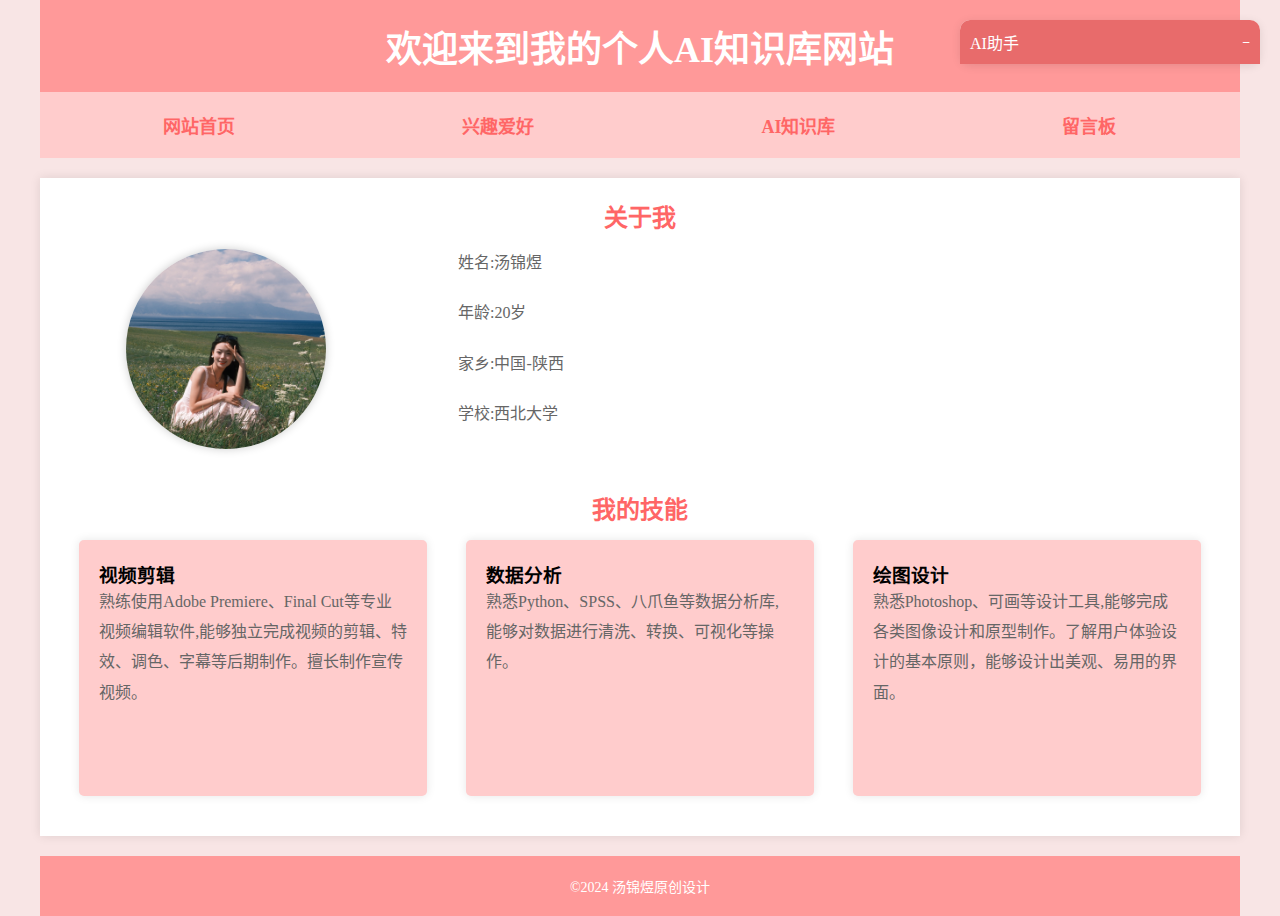
<file: index.html>
<!DOCTYPE html>
<html lang="zh-CN">

<head>
    <meta charset="utf-8">
    <meta name="viewport" content="width=device-width, initial-scale=1.0">
	<title>个人介绍-我的个人网站</title>
    <link rel="stylesheet" href="./layout(public).css">
	<link rel="stylesheet" href="./layout.css">
    <style>
        .ai-chat-widget {
            position: fixed;
            right: 20px;
            top: 20px;
            width: 300px;
            background: white;
            border-radius: 10px;
            box-shadow: 0 2px 10px rgba(0,0,0,0.1);
            z-index: 1000;
        }
    
        .chat-header {
            padding: 10px;
            background: #e86b6b;
            color: white;
            border-radius: 10px 10px 0 0;
            cursor: pointer;
            display: flex;
            justify-content: space-between;
            align-items: center;
        }
    
        .chat-body {
            height: 250px;
            display: none;
        }
    
        .chat-messages {
            height: 200px;
            overflow-y: auto;
            padding: 10px;
            background: #f9f9f9;
        }
    
        .chat-input-area {
            padding: 10px;
            display: flex;
            gap: 5px;
            background: white;
            border-radius: 0 0 10px 10px;
        }
    
        .chat-input {
            flex: 1;
            padding: 5px;
            border: 1px solid #ddd;
            border-radius: 3px;
        }
    
        .chat-send {
            padding: 5px 10px;
            background: #fc56a1;
            color: white;
            border: none;
            border-radius: 3px;
            cursor: pointer;
        }
    
        .message {
            margin: 5px 0;
            padding: 5px 10px;
            border-radius: 5px;
        }
    
        .user-message {
            background: #e3f2fd;
            margin-left: 20%;
        }
    
        .ai-message {
            background: #f5f5f5;
            margin-right: 20%;
        }
    
        .minimize-btn {
            background: none;
            border: none;
            color: white;
            cursor: pointer;
        }
    </style>
</head>

<body>
    <div class="ai-chat-widget">
        <div class="chat-header">
            <span>AI助手</span>
            <button class="minimize-btn">−</button>
        </div>
        <div class="chat-body">
            <div class="chat-messages" id="chat-messages">
                <div class="message ai-message">你好！我是AI助手，有什么可以帮你的吗？</div>
            </div>
            <div class="chat-input-area">
                <input type="text" class="chat-input" placeholder="输入消息...">
                <button class="chat-send">发送</button>
            </div>
        </div>
    </div>
    <header>
        <h1>欢迎来到我的个人AI知识库网站</h1>
    </header>
    <nav>
        <ul>
            <li><a href="index.html">网站首页</a></li>
			<li><a href="index1.html">兴趣爱好</a></li>
			<li><a href="index2.html">AI知识库</a></li>
			<li><a href="index3.html">留言板</a></li>
		</ul>
    </nav>
	<main>
         <h2>关于我</h2>
         <div class="profile">
             <img src="img/t2.jpg" alt="个人照片">
	         <div class="profile-info">
                 <p>姓名:汤锦煜</p>
                 <p>年龄:20岁</p>
                 <p>家乡:中国-陕西</p>
                 <p>学校:西北大学</p>
             </div>
         </div>
         <h2>我的技能</h2>
         <div class="skills">
             <div class="skill-item">
                 <h3>视频剪辑</h3>
                 <p>熟练使用Adobe Premiere、Final
                    Cut等专业视频编辑软件,能够独立完成视频的剪辑、特效、调色、字幕等后期制作。擅长制作宣传视频。
                 </p> 
             </div>
             <div class="skill-item">
                 <h3>数据分析</h3>
                 <p>熟悉Python、SPSS、八爪鱼等数据分析库,能够对数据进行清洗、转换、可视化等操作。
				 </p>
             </div>
             <div class="skill-item">
                 <h3>绘图设计</h3>
                 <p>熟悉Photoshop、可画等设计工具,能够完成各类图像设计和原型制作。了解用户体验设计的基本原则，能够设计出美观、易用的界面。</p>
             </div>

         </div>
		
     </main>
     <footer>
         &copy;2024 汤锦煜原创设计
	 </footer>
     <script>
        document.addEventListener('DOMContentLoaded', function() {
            const chatWidget = document.querySelector('.ai-chat-widget');
            const chatHeader = document.querySelector('.chat-header');
            const chatBody = document.querySelector('.chat-body');
            const minimizeBtn = document.querySelector('.minimize-btn');
            const sendButton = document.querySelector('.chat-send');
            const chatInput = document.querySelector('.chat-input');
            const chatMessages = document.querySelector('.chat-messages');
    
            // 切换聊天框显示/隐藏
            chatHeader.addEventListener('click', function(e) {
                if (!e.target.classList.contains('minimize-btn')) {
                    chatBody.style.display = chatBody.style.display === 'none' ? 'block' : 'none';
                }
            });
    
            // 发送消息
            function sendMessage() {
                const message = chatInput.value.trim();
                if (message) {
                    // 添加用户消息
                    addMessage('user', message);
                    
                    // 模拟AI回复
                    setTimeout(() => {
                        addMessage('ai', `收到你的消息："${message}"。我会尽快回复你。`);
                    }, 1000);
    
                    chatInput.value = '';
                }
            }
    
            // 添加消息到聊天框
            function addMessage(sender, text) {
                const messageDiv = document.createElement('div');
                messageDiv.className = `message ${sender}-message`;
                messageDiv.textContent = text;
                chatMessages.appendChild(messageDiv);
                chatMessages.scrollTop = chatMessages.scrollHeight;
            }
    
            // 发送按钮点击事件
            sendButton.addEventListener('click', sendMessage);
    
            // 回车发送消息
            chatInput.addEventListener('keypress', function(e) {
                if (e.key === 'Enter') {
                    sendMessage();
                }
            });
        });
    </script>
</body>
	
</html>
</file>
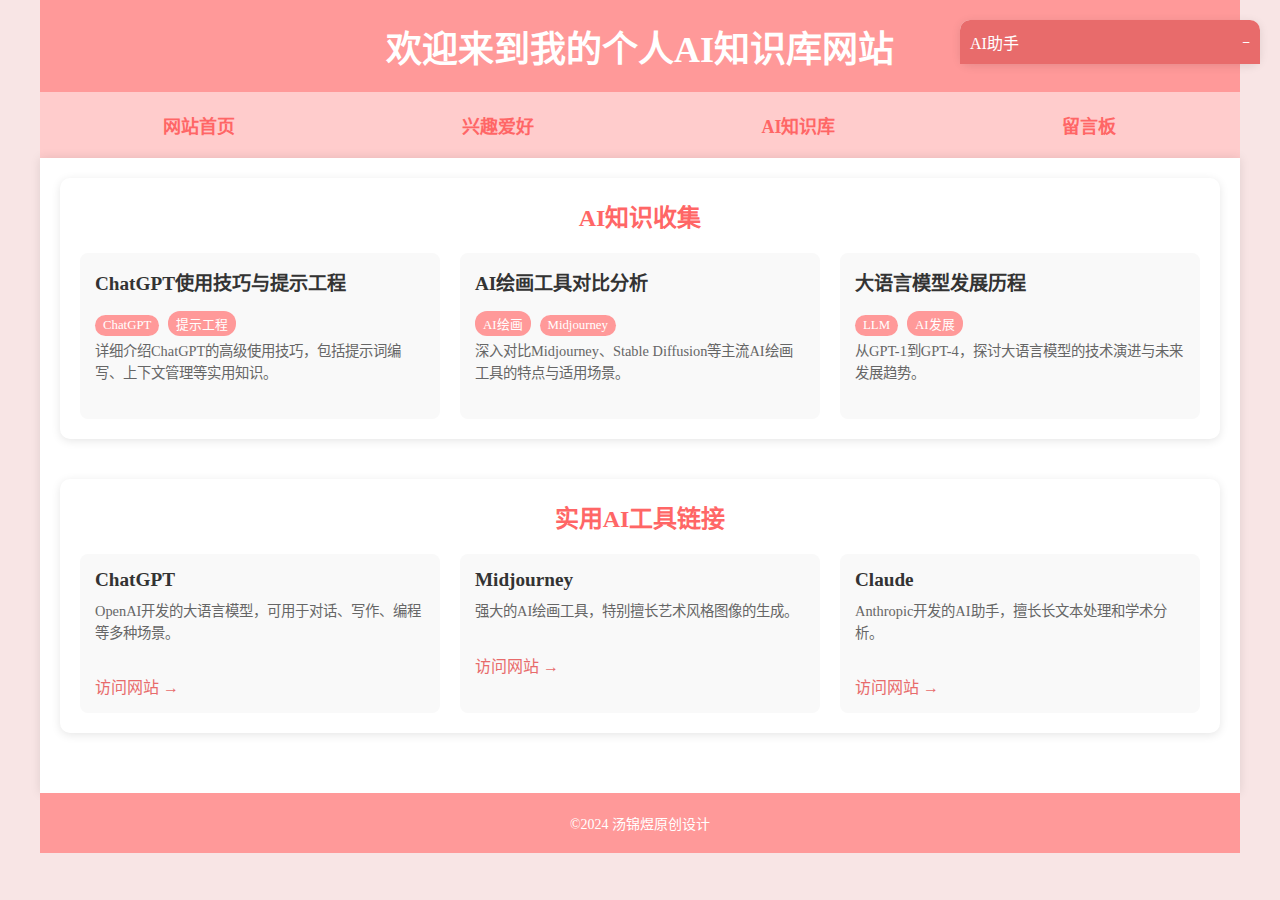
<file: index2.html>
<!DOCTYPE html>
<html lang="zh-CN">

<head>
    <meta charset="utf-8">
    <meta name="viewport" content="width=device-width, initial-scale=1.0">
    <title>AI知识库-我的个人网站</title>
    <link rel="stylesheet" href="./layout(public).css">
    <style>
        .content-container {
            max-width: 1200px;
            margin: 0 auto;
            padding: 20px;
        }

        .section {
            margin-bottom: 40px;
            background: white;
            padding: 20px;
            border-radius: 10px;
            box-shadow: 0 2px 10px rgba(0,0,0,0.1);
        }

        .article-grid, .tool-grid {
            display: grid;
            grid-template-columns: repeat(auto-fill, minmax(300px, 1fr));
            gap: 20px;
            margin-top: 20px;
        }

        .article-card, .tool-card {
            background: #f9f9f9;
            border-radius: 8px;
            padding: 15px;
            transition: transform 0.2s;
        }

        .article-card:hover, .tool-card:hover {
            transform: translateY(-5px);
            box-shadow: 0 5px 15px rgba(0,0,0,0.1);
        }

        .article-title, .tool-name {
            color: #333;
            font-size: 1.2em;
            margin-bottom: 10px;
        }

        .article-description, .tool-description {
            color: #666;
            font-size: 0.9em;
            line-height: 1.5;
        }

        .tag {
            display: inline-block;
            background: #ff9999;
            color: white;
            padding: 3px 8px;
            border-radius: 12px;
            font-size: 0.8em;
            margin: 5px 5px 5px 0;
        }

        .tool-link {
            display: inline-block;
            margin-top: 10px;
            color: #e86b6b;
            text-decoration: none;
        }

        .tool-link:hover {
            text-decoration: underline;
        }
    </style>
	<style>
    .ai-chat-widget {
        position: fixed;
        right: 20px;
        top: 20px;
        width: 300px;
        background: white;
        border-radius: 10px;
        box-shadow: 0 2px 10px rgba(0,0,0,0.1);
        z-index: 1000;
    }

    .chat-header {
        padding: 10px;
        background: #e86b6b;
        color: white;
        border-radius: 10px 10px 0 0;
        cursor: pointer;
        display: flex;
        justify-content: space-between;
        align-items: center;
    }

    .chat-body {
        height: 250px;
        display: none;
    }

    .chat-messages {
        height: 200px;
        overflow-y: auto;
        padding: 10px;
        background: #f9f9f9;
    }

    .chat-input-area {
        padding: 10px;
        display: flex;
        gap: 5px;
        background: white;
        border-radius: 0 0 10px 10px;
    }

    .chat-input {
        flex: 1;
        padding: 5px;
        border: 1px solid #ddd;
        border-radius: 3px;
    }

    .chat-send {
        padding: 5px 10px;
        background: #e86b6b;
        color: white;
        border: none;
        border-radius: 3px;
        cursor: pointer;
    }

    .message {
        margin: 5px 0;
        padding: 5px 10px;
        border-radius: 5px;
    }

    .user-message {
        background: #e3f2fd;
        margin-left: 20%;
    }

    .ai-message {
        background: #f5f5f5;
        margin-right: 20%;
    }

    .minimize-btn {
        background: none;
        border: none;
        color: white;
        cursor: pointer;
    }
</style>
</head>

<body>
	<div class="ai-chat-widget">
    <div class="chat-header">
        <span>AI助手</span>
        <button class="minimize-btn">−</button>
    </div>
    <div class="chat-body">
        <div class="chat-messages" id="chat-messages">
            <div class="message ai-message">你好！我是AI助手，有什么可以帮你的吗？</div>
        </div>
        <div class="chat-input-area">
            <input type="text" class="chat-input" placeholder="输入消息...">
            <button class="chat-send">发送</button>
        </div>
    </div>
</div>
    <header>
        <h1>欢迎来到我的个人AI知识库网站</h1>
    </header>
    <nav>
        <ul>
            <li><a href="index.html">网站首页</a></li>
            <li><a href="index1html">兴趣爱好</a></li>
            <li><a href="index2.html">AI知识库</a></li>
            <li><a href="index3.html">留言板</a></li>
        </ul>
    </nav>
    <main class="content-container">
        <section class="section">
            <h2>AI知识收集</h2>
            <div class="article-grid">
                <div class="article-card">
                    <h3 class="article-title">ChatGPT使用技巧与提示工程</h3>
                    <div class="tags">
                        <span class="tag">ChatGPT</span>
                        <span class="tag">提示工程</span>
                    </div>
                    <p class="article-description">详细介绍ChatGPT的高级使用技巧，包括提示词编写、上下文管理等实用知识。</p>
                </div>
                <div class="article-card">
                    <h3 class="article-title">AI绘画工具对比分析</h3>
                    <div class="tags">
                        <span class="tag">AI绘画</span>
                        <span class="tag">Midjourney</span>
                    </div>
                    <p class="article-description">深入对比Midjourney、Stable Diffusion等主流AI绘画工具的特点与适用场景。</p>
                </div>
                <div class="article-card">
                    <h3 class="article-title">大语言模型发展历程</h3>
                    <div class="tags">
                        <span class="tag">LLM</span>
                        <span class="tag">AI发展</span>
                    </div>
                    <p class="article-description">从GPT-1到GPT-4，探讨大语言模型的技术演进与未来发展趋势。</p>
                </div>
            </div>
        </section>

        <section class="section">
            <h2>实用AI工具链接</h2>
            <div class="tool-grid">
                <div class="tool-card">
                    <h3 class="tool-name">ChatGPT</h3>
                    <p class="tool-description">OpenAI开发的大语言模型，可用于对话、写作、编程等多种场景。</p>
                    <a href="https://chat.openai.com" class="tool-link" target="_blank">访问网站 →</a>
                </div>
                <div class="tool-card">
                    <h3 class="tool-name">Midjourney</h3>
                    <p class="tool-description">强大的AI绘画工具，特别擅长艺术风格图像的生成。</p>
                    <a href="https://www.midjourney.com" class="tool-link" target="_blank">访问网站 →</a>
                </div>
                <div class="tool-card">
                    <h3 class="tool-name">Claude</h3>
                    <p class="tool-description">Anthropic开发的AI助手，擅长长文本处理和学术分析。</p>
                    <a href="https://claude.ai" class="tool-link" target="_blank">访问网站 →</a>
                </div>
            </div>
        </section>
    </main>
    <footer>
        &copy;2024 汤锦煜原创设计
    </footer>
	<script>
    document.addEventListener('DOMContentLoaded', function() {
        const chatWidget = document.querySelector('.ai-chat-widget');
        const chatHeader = document.querySelector('.chat-header');
        const chatBody = document.querySelector('.chat-body');
        const minimizeBtn = document.querySelector('.minimize-btn');
        const sendButton = document.querySelector('.chat-send');
        const chatInput = document.querySelector('.chat-input');
        const chatMessages = document.querySelector('.chat-messages');

        // 切换聊天框显示/隐藏
        chatHeader.addEventListener('click', function(e) {
            if (!e.target.classList.contains('minimize-btn')) {
                chatBody.style.display = chatBody.style.display === 'none' ? 'block' : 'none';
            }
        });

        // 发送消息
        function sendMessage() {
            const message = chatInput.value.trim();
            if (message) {
                // 添加用户消息
                addMessage('user', message);
                
                // 模拟AI回复
                setTimeout(() => {
                    addMessage('ai', `收到你的消息："${message}"。我会尽快回复你。`);
                }, 1000);

                chatInput.value = '';
            }
        }

        // 添加消息到聊天框
        function addMessage(sender, text) {
            const messageDiv = document.createElement('div');
            messageDiv.className = `message ${sender}-message`;
            messageDiv.textContent = text;
            chatMessages.appendChild(messageDiv);
            chatMessages.scrollTop = chatMessages.scrollHeight;
        }

        // 发送按钮点击事件
        sendButton.addEventListener('click', sendMessage);

        // 回车发送消息
        chatInput.addEventListener('keypress', function(e) {
            if (e.key === 'Enter') {
                sendMessage();
            }
        });
    });
</script>
</body>
</html>
</file>
<file: layout(public).css>
@charset "utf-8";
/* CSS Document */
*{
   margin: 0;
   padding: 0;
   box-sizing: border-box;
}

body {
    background-color:#f8e5e5;
}

header {
    background-color:#ff9999;
	padding: 20px;
	text-align: center;
	width: 1200px;
	margin: auto;
}

h1 {
    color: white;
	font-size: 36px;
    margin: o;
}

nav { 
    background-color:#ffcccc;
	padding: 10px;
	text-align: center;
    width: 1200px;
	margin: auto;
}

nav ul {
	list-style-type: none;
	margin: 0;
	padding: 0;
	display: flex;
	justify-content:space-around;
}

nav ul li {
	display: inline;
}

nav ul li a {
	display: block;
	color: #ff6666;
	text-decoration: none;
	font-size: 18px;
	font-weight: bold;
	padding: 10px 0;
}

main {
    max-width: 1200px;
    margin: 20px auto;
    padding: 20px;
	background-color:white;
	box-shadow: 0 0 10px rgba(0, 0, 0, 0.1)
}

h2 {
    color: #ff6666;
    font-size: 24px;
    margin-bottom: 15px;
    text-align: center;
}

p {
    color: #666;
	font-size: 16px;
	line-height: 1.9;
	margin-bottom:20px;
}

footer {
    background-color: #ff9999;
    color:white;
    padding: 20px 10px;
    text-align: center;
    font-size: 14px;
    margin-top: 48px;
    width: 1200px;
    margin: auto;
}
</file>
<file: layout.css>
@charset "utf-8";
/* CSS Document */
.profile {
    display:flex;
    justify-content:space-around;
    align-items: center;
    margin-bottom:40px;
}

.profile img{
    width: 200px;
    height: 200px;
    border-radius: 50%;
    object-fit: cover;
	box-shadow: 0px 0px 10px rgba(0, 0, 0, 0.2); 
}

	.profile-info {
        width:60%;
}

.profile-info h3{
    color:□#ff6666;
    font-size:20px;
    margin-bottom: 10px;
}

.profile-info px{
        margin-bottom:10px;
}

.skills {
    display:flex;
	justify-content: space-around;
    flex-wrap: wrap;
}

.skill-item {
    width:30%;
    background-color: #ffcccc;
    padding:20px;
    border-radius:5px;
       margin-bottom:20px;
       box-shadow:0px 0px 10px rgba(0, 0, 0, 0.1);
       height: 256px;
}
skill-item h3{
   color:□#ff6666;
   font-size:20px;
   margin-bottom:10px;
}

.skill-itemp p {
	margin-bottom:0;
    display:-webkit-box;
    -webkit-box-orient:vertical;
    -webkit-line-clamp:4;
    overflow: hidden;
}
</file>
